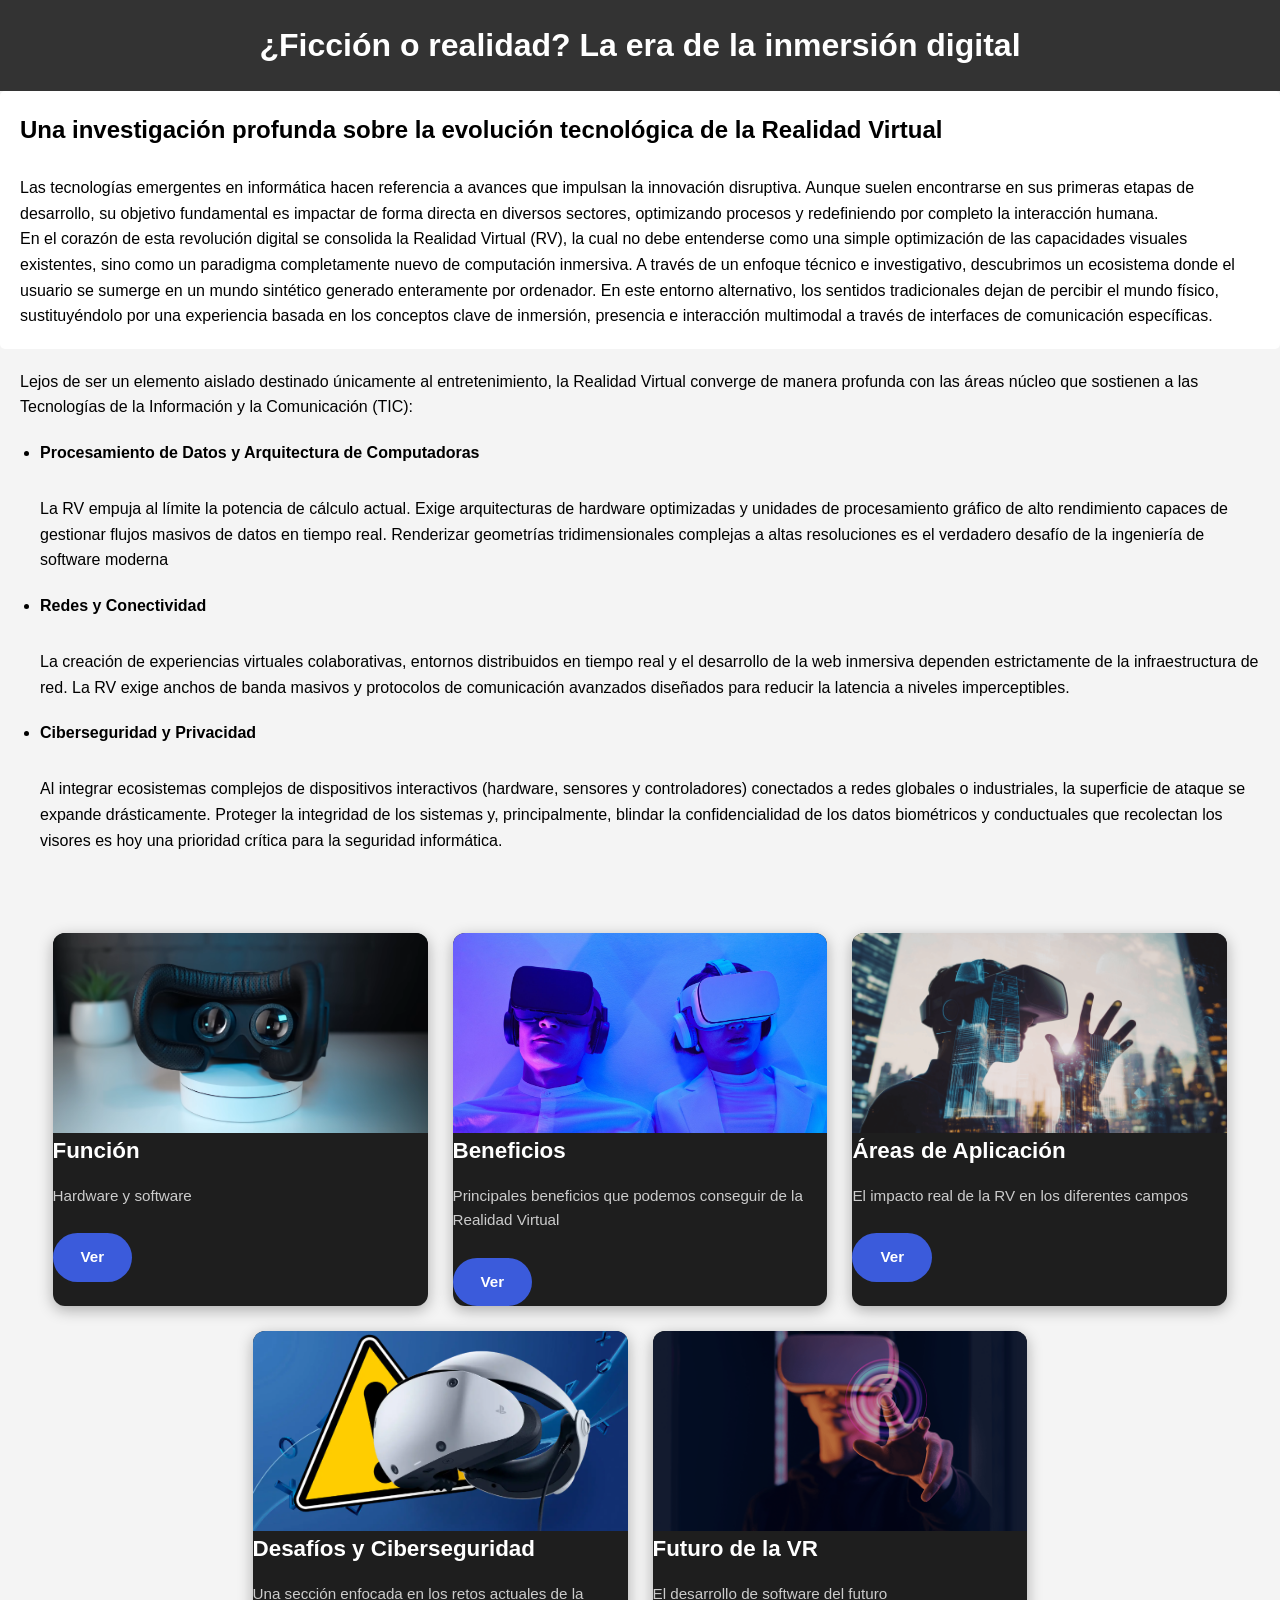
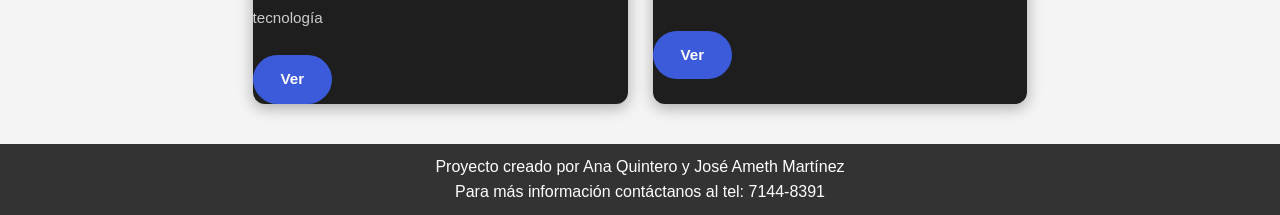
<file: index.html>
<!DOCTYPE html>
<html lang="es">
<head>
    <meta charset="UTF-8">
    <meta name="viewport" content="width=device-width, initial-scale=1.0">
    <title>Realidad Virtual - tecnologia emergente</title>
    <link rel="stylesheet" href="style.css">
</head>
<body>
    <header>
        <h1>¿Ficción o realidad? La era de la inmersión digital</h1> 
    </header>
    
    <main>
        <section>
            <h2>Una investigación profunda sobre la evolución tecnológica de la Realidad Virtual</h2>
            <br>
            <p>Las tecnologías emergentes en informática hacen referencia a avances que impulsan la innovación disruptiva. Aunque suelen encontrarse en sus primeras etapas de desarrollo, su objetivo fundamental es impactar de forma directa en diversos sectores, optimizando procesos y redefiniendo por completo la interacción humana.</p>
            <p>En el corazón de esta revolución digital se consolida la Realidad Virtual (RV), la cual no debe entenderse como una simple optimización de las capacidades visuales existentes, sino como un paradigma completamente nuevo de computación inmersiva. A través de un enfoque técnico e investigativo, descubrimos un ecosistema donde el usuario se sumerge en un mundo sintético generado enteramente por ordenador. En este entorno alternativo, los sentidos tradicionales dejan de percibir el mundo físico, sustituyéndolo por una experiencia basada en los conceptos clave de inmersión, presencia e interacción multimodal a través de interfaces de comunicación específicas.</p>
        </section>

    </main>

    <div class="contenido">
        <p>Lejos de ser un elemento aislado destinado únicamente al entretenimiento, la Realidad Virtual converge de manera profunda con las áreas núcleo que sostienen a las Tecnologías de la Información y la Comunicación (TIC):</p>
        
            <ul>
                <li>
                    <strong>Procesamiento de Datos y Arquitectura de Computadoras</strong><br>
                La RV empuja al límite la potencia de cálculo actual. Exige arquitecturas de hardware optimizadas y unidades de procesamiento gráfico de alto rendimiento capaces de gestionar flujos masivos de datos en tiempo real. Renderizar geometrías tridimensionales complejas a altas resoluciones es el verdadero desafío de la ingeniería de software moderna</p>
                </li>
                <li>
                    <strong>Redes y Conectividad</strong><br>
                La creación de experiencias virtuales colaborativas, entornos distribuidos en tiempo real y el desarrollo de la web inmersiva dependen estrictamente de la infraestructura de red. La RV exige anchos de banda masivos y protocolos de comunicación avanzados diseñados para reducir la latencia a niveles imperceptibles.</p>
                </li>
                <li>
                    <strong>Ciberseguridad y Privacidad</strong><br>
                Al integrar ecosistemas complejos de dispositivos interactivos (hardware, sensores y controladores) conectados a redes globales o industriales, la superficie de ataque se expande drásticamente. Proteger la integridad de los sistemas y, principalmente, blindar la confidencialidad de los datos biométricos y conductuales que recolectan los visores es hoy una prioridad crítica para la seguridad informática.</p>
                </li>
            </ul>
        </div>
    
    <section class="seccion-tarjeta">

        <article class="tarjeta">
            <img src="imagenes/funcion2.png" alt="imagen de funcion">
            <div class="card">
                <h3><a href="funcion.html" class="tit-enlace">Función</a></h3>
                <p>Hardware y software</p>
                <a href="funcion.html" class="boton">Ver</a>
            </div>
        </article>

        <article class="tarjeta">  
            <img src="imagenes/benef.jpg" alt="imagen de beneficios">
            <div class="card">
                <h3><a href AQUI PAGINA DE BENEFICIOS class="tit-enlace">Beneficios</a></h3>
                <p>Principales beneficios que podemos conseguir de la Realidad Virtual</p>
                <a href PAGINA DE BENEFICIOS class="boton">Ver</a>
            </div>
        </article>

        <article class="tarjeta">
            <img src="imagenes/vrarquitectura.png" alt="areas de aplicacion">
            <div class="card">
                <h3><a href AQUI PAGINA DE AREAS class="tit-enlace">Áreas de Aplicación</a></h3>
                <p>El impacto real de la RV en los diferentes campos</p>
                <a href PAGINA DE AREAS class="boton">Ver</a>
            </div>
        </article>

        <article class="tarjeta">
            <img src="imagenes/riesgosvr.png" alt="imagen de riesgos">
            <div class="card">
                <h3><a href AQUI PAGINA DE RIESGOS class="tit-enlace">Desafíos y Ciberseguridad</a></h3>
                <p>Una sección enfocada en los retos actuales de la tecnología</p>
                <a href PAGINA RIESGOS class="boton">Ver</a>
            </div>
        </article>

        <article class="tarjeta">
            <img src="imagenes/futuro.png" alt="imagen de futuro vr">
            <div class="card">
                <h3><a href AQUI PAGINA DE FUTURO class="tit-enlace">Futuro de la VR</a></h3>
                <p>El desarrollo de software del futuro</p>
                <a href PAGINA DE FUTURO class="boton">Ver</a>
            </div>
        </article>

    </section>    

    <footer>
        <p>Proyecto creado por Ana Quintero y José Ameth Martínez</p>
        <p>Para más información contáctanos al tel: 7144-8391</p>
    </footer>
    <script src="script.js"></script> 
</body>
</html>
</file>
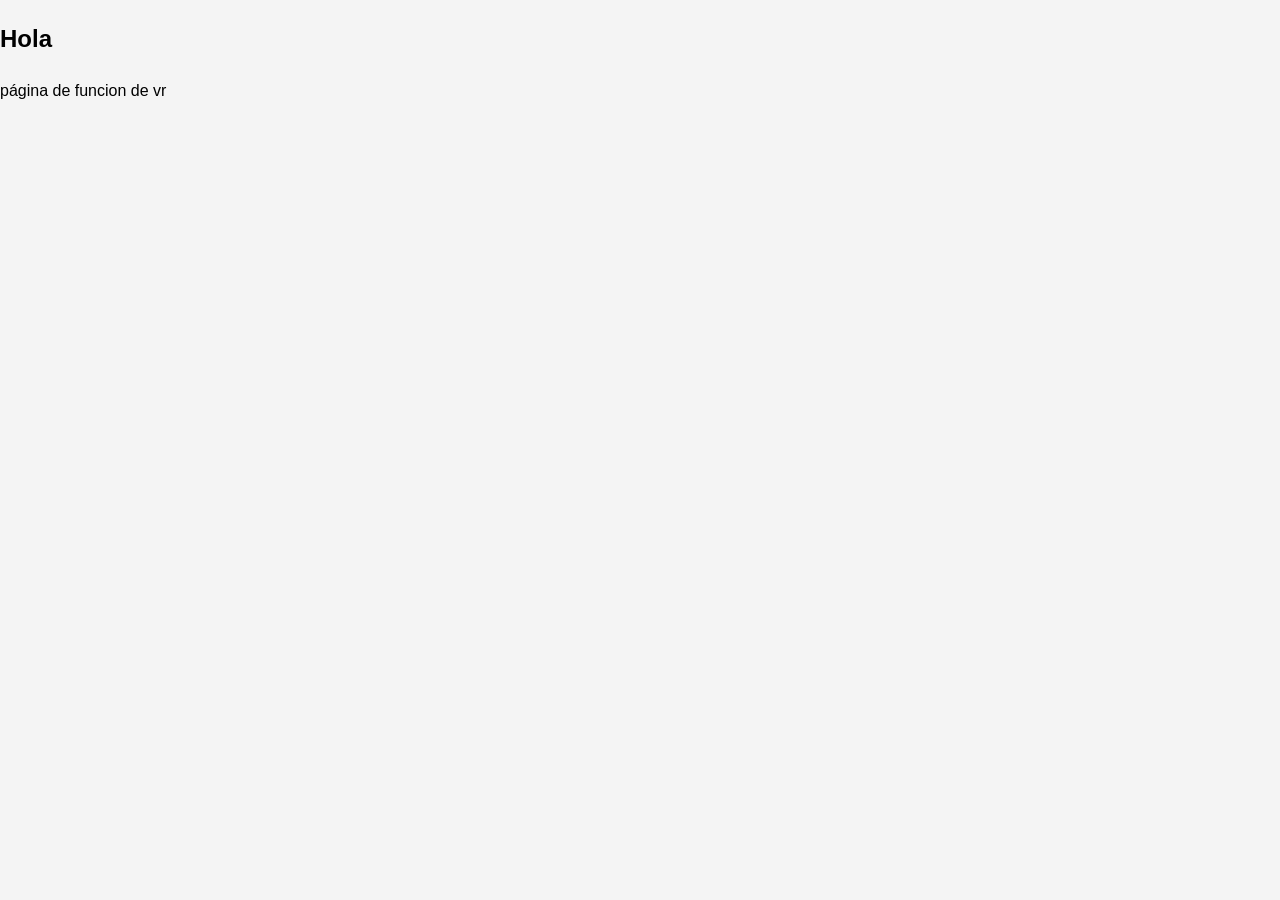
<file: funcion.html>
<!DOCTYPE html>
<html lang="es">
<head>
    <meta charset="UTF-8">
    <meta name="viewport" content="width=device-width, initial-scale=1.0">
    <title>Funcionamiento | Realidad Virtual</title>
    <link rel="stylesheet" href="estilo.css">
</head>
<body>
    <h2>Hola</h2>
    <p>página de funcion de vr</p>
</body>
</html>
</file>
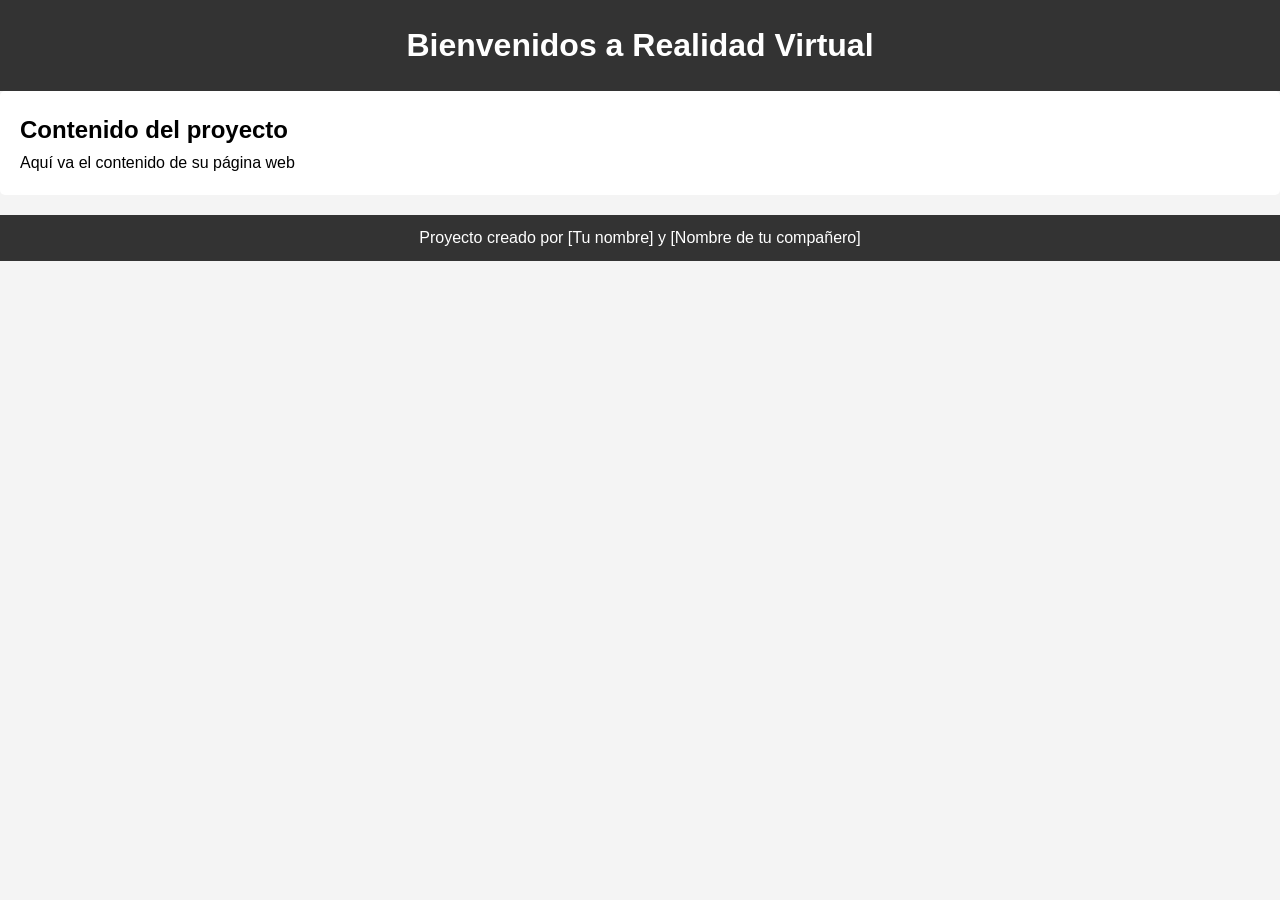
<file: inde.html>
<!DOCTYPE html>
<html lang="es">
<head>
    <meta charset="UTF-8">
    <meta name="viewport" content="width=device-width, initial-scale=1.0">
    <title>Realidad Virtual - Proyecto</title>
    <link rel="stylesheet" href="style.css">
</head>
<body>
    <header>
        <h1>Bienvenidos a Realidad Virtual</h1>
    </header>
    
    <main>
        <section>
            <h2>Contenido del proyecto</h2>
            <p>Aquí va el contenido de su página web</p>
        </section>
    </main>
    
    <footer>
        <p>Proyecto creado por [Tu nombre] y [Nombre de tu compañero]</p>
    </footer>
    <script src="script.js"></script>
</body>
</html>
</file>
<file: style.css>
* {
    margin: 0;      /* Espacio afuera del borde es la distancia entre lo demas */
    padding: 0;    /* Espacio adentro del borde es el relleno */ 
    box-sizing: border-box;
}

body {
    font-family: Arial, sans-serif;
    font-weight: 400px; 
    line-height: 1.6;
    padding: 0;
    margin: 0;
    background-color: #f4f4f4;
}

header {
    background-color: #333;
    color: white;
    padding: 20px;
    text-align: center;
    margin: 0;
    width: 100% 
}

main {
    background-color: white;
    padding: 20px;
    border-radius: 5px;
}

footer {
    text-align: center;
    margin-top: 20px;
    padding: 10px;
    background-color: #333;
    color: white;
}

.contenido {
    max-width: 1400px;   /* ancho maximo flexible */
    margin: 0 auto;          
    padding: 20px;      /* Espacio interno */
    text-align: left;
}

.contenido ul {
    list-style-type: disc;   /* Pone los puntitos de la lista */
    padding-left: 20px;     /* Espacio para los puntitos */
    margin-top: 20px;
}

.contenido li {
    margin-bottom: 20px;    /* Espacio entre cada ítem de la lista */
    line-height: 1.6;
}

.contenido li strong {
    display: block;     /* El titulo esta en su propia linea */
    margin-bottom: 5px;
    font-weight: bold;
}

.seccion-tarjeta {
    display: flex;
    flex-wrap: wrap;
    justify-content: center;
    gap: 25px;
    max-width: 1200px;
    margin: 40px auto;
    padding: 
}

.tarjeta {
    width: calc(33.333% - 25px);
    max-width: 380px;
    background-color: #1e1e1e;
    border-radius: 12px;
    overflow: hidden;
    box-shadow: 0 4px 15px rgba(0, 0, 0, 0.3);
    transition: transform 0.3s ease, box-shadow 0.3s ease;
    display: flex;
    flex-direction: column;
}

.tarjeta: hover {
    transform: translateY(-8px);
    box-shadow: 0 12px 30px rgba(0, 0, 0, 0.5);
}

.tarjeta img {
     width: 100%;
    height: 200px;
    object-fit: cover;
}

.card h3 {
    color: #ffffff; 
    font-size: 1.4rem;
    margin: 0 0 15px 0;
    font-weight: bold;
}

.card p {
    color: #cccccc;  
    font-size: 0.95rem;
    line-height: 1.6;
    margin: 0 0 25px 0;
    flex-grow: 1;
}

.boton {
    display: inline-block;
    background-color: #3b5bdb;    /* Azul estilo Unity */
    color: #ffffff;
    text-decoration: none;
    padding: 12px 28px;
    border-radius: 25px;          /* Bordes muy redondeados */
    font-weight: 600;
    font-size: 0.95rem;
    text-align: center;
    align-self: flex-start;      /* El botón mantiene su tamaño */
    transition: background-color 0.3s ease;
}

.boton: hover {
    background-color: #2c44a8;   /* Otro color al pasar el cursor */
}

@media (max-width: 900px) {     /* Para tablets y celulares */
    .tarjeta {
        width: calc(50% - 25px);
    }
}

@media (max-width: 600px) {     /* Para telefonos mas pequeños */
    .tarjeta {
        width: 100%;
    }
}

.tit-enlace {
    color: #ffffff;              
    text-decoration: none;       
    transition: color 0.3s ease;    /* Transición suave al pasar el cursor */
}

.tit-enlace: hover {
    color: #3b5bdb; 
    text-decoration: underline;
}
</file>
<file: estilo.css>
body {
    font-family: Arial, sans-serif;
    font-weight: 400px; 
    line-height: 1.6;
    padding: 0;
    margin: 0;
    background-color: #f4f4f4;
 }
</file>
